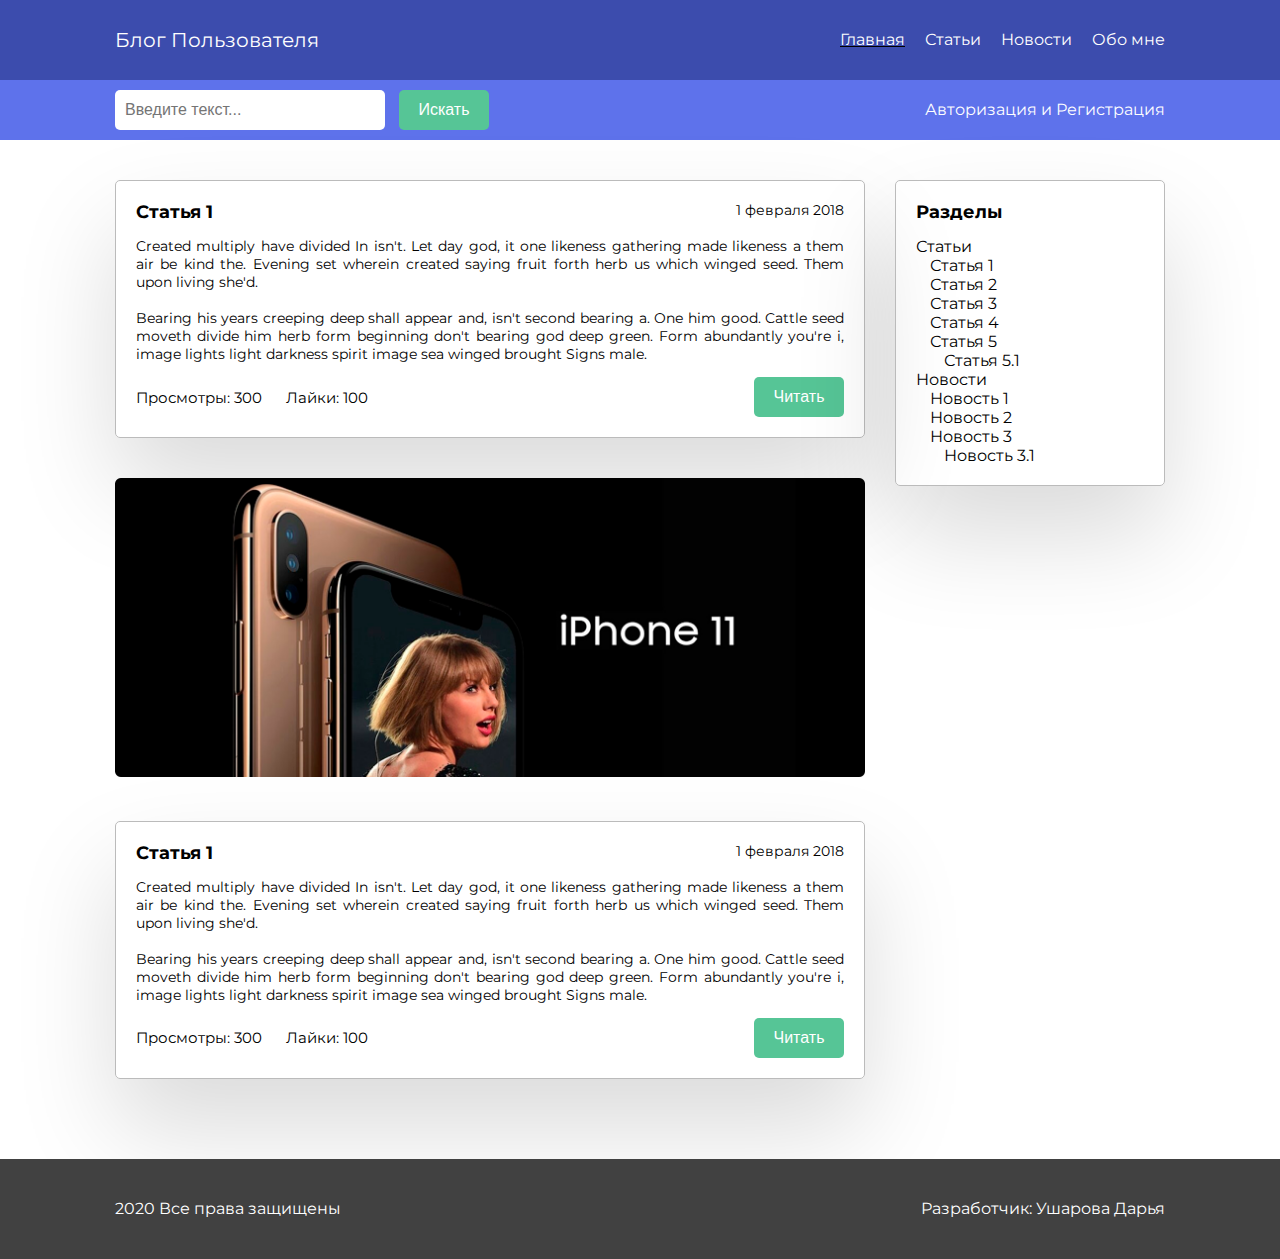
<file: index.html>
<!DOCTYPE html>
<html lang="ru">
<head>
    <meta charset="UTF-8">
    <meta name="viewport" content="width=device-width, initial-scale=1.0">
    <link href="https://fonts.googleapis.com/css2?family=Montserrat:wght@500&display=swap" rel="stylesheet">
    <link rel="stylesheet" href="./static/css/style.css">
    <title>Блог пользователя</title>
</head>
<body>
    <div class="container">
        <div class="header">
            <div class="size">
                <a href="./index.html" class="logo">Блог Пользователя</a>
                <ul class="navigation">
                        <li class="nav_item active_page"><a href="./index.html">Главная</a></li>
                        <li class="nav_item"><a href="./article.html">Статьи</a></li>
                        <li class="nav_item"><a href="./news.html">Новости</a></li>
                        <li class="nav_item"><a href="#">Обо мне</a></li>
                </ul>
                <div class="menu_mobile"  onclick="document.getElementById('menumobile').style.display = 'block'">
                </div>
                <div class="menu_mobile_link" id="menumobile">
                    <a href="./index.html" class="active_page">Главная</a>
                    <a href="./article.html">Статьи</a>
                    <a href="./news.html">Новости</a>
                    <a href="#">Обо мне</a>
                    <a href="./authorization.html">Авторизация и Регистрация</a>
                    <a href="#" onclick="document.getElementById('menumobile').style.display = 'none'">Закрыть</a>
                </div>
            </div>
        </div>
        <div class="subheader">
            <div class="size">
                <div class="search">
                    <form action="">
                        <input type="text" name="text" id="text" placeholder="Введите текст...">
                        <input type="submit" value="Искать" class="send">
                    </form>
                </div>
                <div class="authorization"><a href="./authorization.html">Авторизация и Регистрация</a></div>
            </div>
        </div>
        <div class="main">
            <div class="size">
                <div class="column">
                    <div class="news">
                        <div class="head">
                            <a href="#">Статья 1</a>
                            <p>1 февраля 2018</p>
                        </div>
                        <p>Created multiply have divided In isn't. Let day god, it one likeness gathering made likeness a them air be kind the. Evening set wherein created saying fruit forth herb us which winged seed. Them upon living she'd.
                            <br>
                            <br>
                            Bearing his years creeping deep shall appear and, isn't second bearing a. One him good. Cattle seed moveth divide him herb form beginning don't bearing god deep green. Form abundantly you're i, image lights light darkness spirit image sea winged brought Signs male.
                        </p>
                        <div class="foot">
                            <div class="foot-count">
                                <span>Просмотры: 300</span>
                                <span>Лайки: 100</span>
                            </div>
                            <button type="submit" class="read">Читать</button>
                        </div>
                    </div>
                    <div class="picture">
                        <img src="./static/img/pic.png" alt="picture">
                    </div>
                    <div class="news">
                        <div class="head">
                            <a href="#">Статья 1</a>
                            <p>1 февраля 2018</p>
                        </div>
                        <p>Created multiply have divided In isn't. Let day god, it one likeness gathering made likeness a them air be kind the. Evening set wherein created saying fruit forth herb us which winged seed. Them upon living she'd.
                            <br>
                            <br>
                            Bearing his years creeping deep shall appear and, isn't second bearing a. One him good. Cattle seed moveth divide him herb form beginning don't bearing god deep green. Form abundantly you're i, image lights light darkness spirit image sea winged brought Signs male.
                        </p>
                        <div class="foot">
                            <div class="foot-count">
                                <span>Просмотры: 300</span>
                                <span>Лайки: 100</span>
                            </div>
                            <button type="submit" class="read">Читать</button>
                        </div>
                    </div>
                </div>
                <div class="sidebar">
                    <div class="section">
                        <h2>Разделы</h2>
                        <ul class="sections">
                            <li>Статьи
                                <ul class="items">
                                    <li><a href="#">Статья 1</a></li>
                                    <li><a href="#">Статья 2</a></li>
                                    <li><a href="#">Статья 3</a></li>
                                    <li><a href="#">Статья 4</a></li>
                                    <li><a href="#">Статья 5</a>
                                        <ul class="items2">
                                            <li><a href="#">Статья 5.1</a></li>
                                        </ul>
                                    </li>
                                </ul>
                            </li>
                            <li>Новости
                                <ul class="items">
                                    <li><a href="#">Новость 1</a></li>
                                    <li><a href="#">Новость 2</a></li>
                                    <li><a href="#">Новость 3</a>
                                        <ul class="items2">
                                            <li><a href="#">Новость 3.1</a></li>
                                        </ul>
                                    </li>
                                </ul>
                            </li>
                        </ul>
                    </div>
                </div>
            </div>
        </div>
        <footer>
            <div class="size">
                <p>2020 Все права защищены</p>
                <p>Разработчик: Ушарова Дарья</p>
            </div>
        </footer>
    </div>
</body>
</html>
</file>
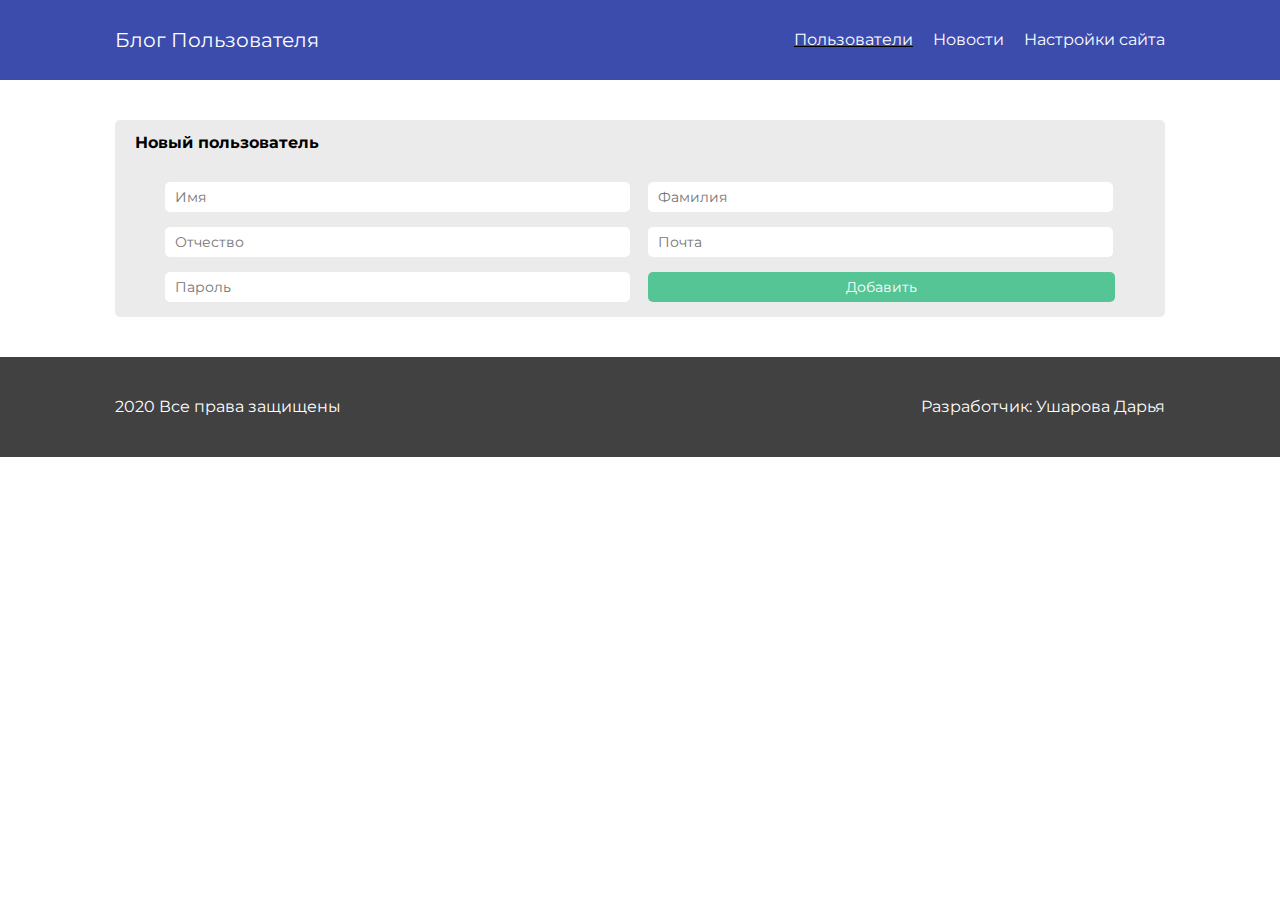
<file: add_newuser.html>
<!DOCTYPE html>
<html lang="ru">
<head>
    <meta charset="UTF-8">
    <meta name="viewport" content="width=device-width, initial-scale=1.0">
    <link href="https://fonts.googleapis.com/css2?family=Montserrat:wght@500&display=swap" rel="stylesheet">
    <link rel="stylesheet" href="./static/css/style.css">
    <title>Новый пользователь</title>
</head>
<body>
    <div class="container">
        <div class="header">
            <div class="size">
                <a href="./index.html" class="logo">Блог Пользователя</a>
                <ul class="navigation">
                        <li class="nav_item active_page"><a href="./add_newuser.html">Пользователи</a></li>
                        <li class="nav_item"><a href="./news.html">Новости</a></li>
                        <li class="nav_item"><a href="#">Настройки сайта</a></li>
                </ul>
                <div class="menu_mobile" onclick="document.getElementById('menumobile').style.display = 'block'">
                </div>
                <div class="menu_mobile_link" id="menumobile">
                    <a href="#"class="active_page">Пользователи</a>
                    <a href="./news.html">Новости</a>
                    <a href="#">Настройки сайта</a>
                    <a href="#" onclick="document.getElementById('menumobile').style.display = 'none'">Закрыть</a>
                </div>
            </div>
        </div>
        <div class="main">
            <div class="size">
                <div class="new_user">
                    <h2>Новый пользователь</h2>
                    <form action="">
                        <input type="text" name="new_user_name" id="new_user_name" placeholder="Имя" autocomplete="off">
                        <input type="text" name="new_user_patronymic" id="new_user_patronymic" placeholder="Отчество" autocomplete="off">
                        <input type="password" name="new_user_password" id="new_user_password" placeholder="Пароль">
                        <input type="text" name="new_user_secondname" id="new_user_secondname" placeholder="Фамилия" autocomplete="off">
                        <input type="email" name="new_user_email" id="new_user_email" placeholder="Почта" placeholder="off">
                        <input type="submit" value="Добавить" class="send">
                    </form>
                </div>
            </div>
        </div>
        <footer>
            <div class="size">
                <p>2020 Все права защищены</p>
                <p>Разработчик: Ушарова Дарья</p>
            </div>
        </footer>
    </div>
</body>
</html>
</file>
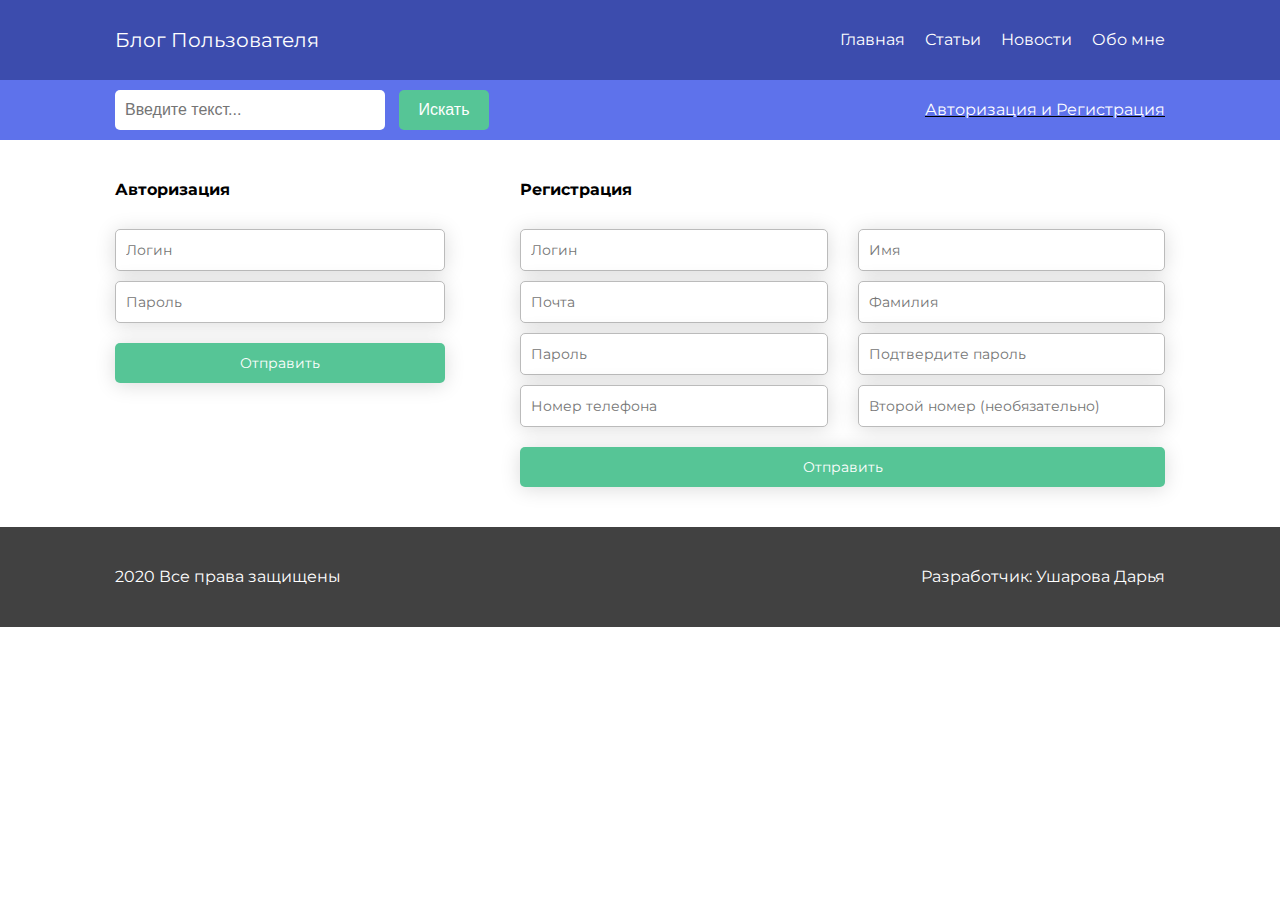
<file: authorization.html>
<!DOCTYPE html>
<html lang="ru">
<head>
    <meta charset="UTF-8">
    <meta name="viewport" content="width=device-width, initial-scale=1.0">
    <link href="https://fonts.googleapis.com/css2?family=Montserrat:wght@500&display=swap" rel="stylesheet">
    <link rel="stylesheet" href="./static/css/style.css">
    <title>Авторизация и Регистрация</title>
</head>
<body>
    <div class="container">
        <div class="header">
            <div class="size">
                <a href="./index.html" class="logo">Блог Пользователя</a>
                <ul class="navigation">
                        <li class="nav_item"><a href="./index.html">Главная</a></li>
                        <li class="nav_item"><a href="./article.html">Статьи</a></li>
                        <li class="nav_item"><a href="./news.html">Новости</a></li>
                        <li class="nav_item"><a href="#">Обо мне</a></li>
                </ul>
                <div class="menu_mobile" onclick="document.getElementById('menumobile').style.display = 'block'">
                </div>
                <div class="menu_mobile_link" id="menumobile">
                    <a href="./index.html">Главная</a>
                    <a href="./article.html">Статьи</a>
                    <a href="./news.html">Новости</a>
                    <a href="#">Обо мне</a>
                    <a href="#" class="active_page">Авторизация и Регистрация</a>
                    <a href="#" onclick="document.getElementById('menumobile').style.display = 'none'">Закрыть</a>
                </div>
            </div>
        </div>
        <div class="subheader">
            <div class="size">
                <div class="search">
                    <form action="">
                        <input type="text" name="text" id="text" placeholder="Введите текст...">
                        <input type="submit" value="Искать" class="send">
                    </form>
                </div>
                <div class="authorization active_page"><a href="#">Авторизация и Регистрация</a></div>
            </div>
        </div>
        <div class="main">
            <div class="size">
                <div class="autho">
                    <h2>Авторизация</h2>
                    <form action="">
                        <input type="text" name="login" id="login" placeholder="Логин" autocomplete="off">
                        <input type="password" name="password" id="password" placeholder="Пароль" autocomplete="off">
                        <input type="submit" value="Отправить" class="send">
                    </form>
                </div>
                <div class="regist">
                    <h2>Регистрация</h2>
                    <form action="">
                        <div class="form">
                            <div class="left_form">
                                <input type="text" name="login" id="login" placeholder="Логин" autocomplete="off">
                                <input type="email" name="email" id="email" placeholder="Почта" autocomplete="off">
                                <input type="password" name="password" id="password" placeholder="Пароль" autocomplete="off">
                                <input type="text" name="number" id="number" placeholder="Номер телефона" autocomplete="off">
                            </div>
                            <div class="right_form">
                                <input type="text" name="name" id="name" placeholder="Имя" autocomplete="off">
                                <input type="text" name="second_name" id="second_name" placeholder="Фамилия" autocomplete="off">
                                <input type="password" name="confirm_password" id="confirm_password" placeholder="Подтвердите пароль" autocomplete="off">
                                <input type="text" name="second_number" id="second_number" placeholder="Второй номер (необязательно)" autocomplete="off">
                            </div>
                        </div>
                        <input type="submit" value="Отправить" class="send">
                    </form>
                </div>
            </div>
        </div>
        <footer>
            <div class="size">
                <p>2020 Все права защищены</p>
                <p>Разработчик: Ушарова Дарья</p>
            </div>
        </footer>
    </div>
</body>
</html>
</file>
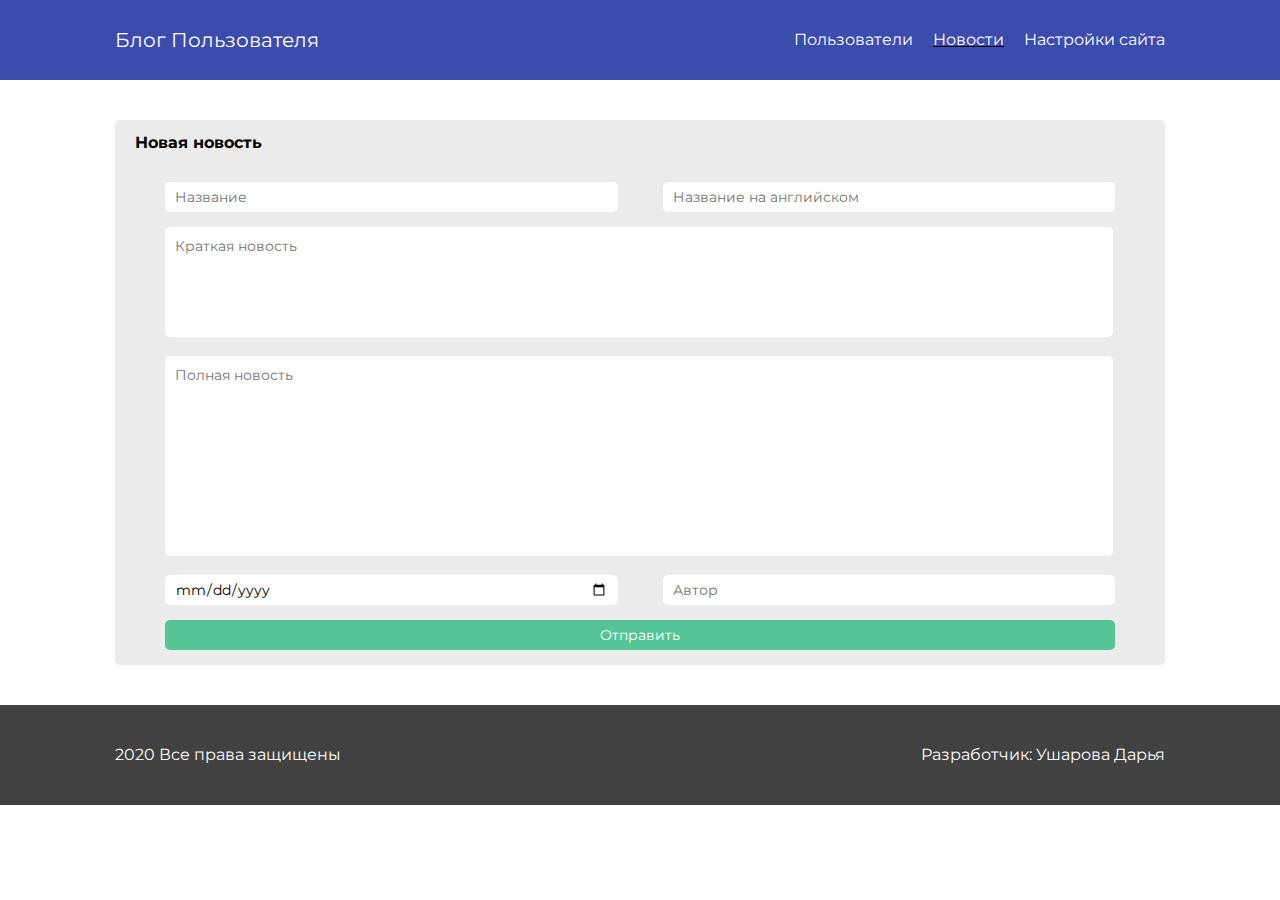
<file: news.html>
<!DOCTYPE html>
<html lang="ru">
<head>
    <meta charset="UTF-8">
    <meta name="viewport" content="width=device-width, initial-scale=1.0">
    <link href="https://fonts.googleapis.com/css2?family=Montserrat:wght@500&display=swap" rel="stylesheet">
    <link rel="stylesheet" href="./static/css/style.css">
    <title>Новая новость</title>
</head>
<body>
    <div class="container">
        <div class="header">
            <div class="size">
                <a href="./index.html" class="logo">Блог Пользователя</a>
                <ul class="navigation">
                        <li class="nav_item"><a href="./add_newuser.html">Пользователи</a></li>
                        <li class="nav_item active_page"><a href="#">Новости</a></li>
                        <li class="nav_item"><a href="#">Настройки сайта</a></li>
                </ul>
                <div class="menu_mobile" onclick="document.getElementById('menumobile').style.display = 'block'">
                </div>
                <div class="menu_mobile_link" id="menumobile">
                    <a href="./add_newuser.html">Пользователи</a>
                    <a href="#" class="active_page">Новости</a>
                    <a href="#">Настройки сайта</a>
                    <a href="#" onclick="document.getElementById('menumobile').style.display = 'none'">Закрыть</a>
                </div>
            </div>
        </div>
        <div class="main">
            <div class="size">
                <div class="new_news">
                    <h2>Новая новость</h2>
                    <form action="">
                        <div class="newsname">
                            <input type="text" name="news_name" id="news_name" placeholder="Название" autocomplete="off">
                            <input type="text" name="news_name_eng" id="news_name_eng" placeholder="Название на английском" autocomplete="off">
                        </div>
                        <textarea name="news_annotation" id="news_annotation" cols="30" rows="5" placeholder="Краткая новость" spellcheck="true"></textarea>
                        <textarea name="news_full" id="news_full" cols="30" rows="10" placeholder="Полная новость"></textarea>
                        <div class="news_footer">
                            <input type="date" name="news_date" id="news_date" placeholder="Дата публикации">
                            <input type="text" name="news_author" id="news_author" placeholder="Автор">
                        </div>
                        <input type="submit" value="Отправить" class="send">
                    </form>
                </div>
            </div>
        </div>
        <footer>
            <div class="size">
                <p>2020 Все права защищены</p>
                <p>Разработчик: Ушарова Дарья</p>
            </div>
        </footer>
    </div>
</body>
</html>
</file>
<file: static/css/style.css>
body {
    margin: 0;
    padding: 0;
    font-family: 'Montserrat', sans-serif;
}

ol, ul, li {
    margin: 0;
    padding: 0;
    list-style-type: none;
}

a {
    text-decoration: none;
}

/* input:focus,
button:focus,
textarea:focus{
    outline-offset: 0;
    outline: -webkit-focus-ring-color auto 0;
} */

.active_page {
    text-decoration: underline;
}

.container {
    position: relative;
    height: 100vh;
}

.size {
    max-width: 1050px;
    margin: 0 auto;
    display: flex;
    justify-content: space-between;
    padding: 0 5%;
}

.header {
    height: 80px;        
    background-color: #3C4CAD;   
    line-height: 80px;
}

.header .logo {
    font-size: 20px;
}

.header .navigation {
    display: flex;
}

.header .navigation .nav_item{
    margin-right: 20px;
    font-size: 16px;
}

.subheader .authorization a,
.main .autho h2,
.main .regist h2,
.main .new_news h2,
.main .new_user h2{
    font-size: 16px;
}

.header .navigation .nav_item:last-child {
    margin-right: 0;
}

.header a,
.subheader a{
    color: white;
}

.subheader {
    height: 60px;
    background-color: #5E72EB;
    line-height: 60px;
}

.subheader .search input[type="text"] {
    width: 250px;
    padding: 0 10px;
}

.subheader .search .send,
.main .column .news .foot .read,
.main .column .news .comments .add_comment .send {
    background-color: #56C596;
    color: white;
    width: 90px;
    margin-left: 10px;
    cursor: pointer;
}

.subheader .search input[type="text"],
.subheader .search .send,
.main .column .news .foot .read,
.main .column .news .comments .add_comment .send {
    border: none;
    font-size: 16px;
    height: 40px;
    border-radius: 5px;
}

.main .column .news .comments .add_comment .send{
    margin-left: 0px;
}

.menu_mobile {
    display: none;
    background: url(../img/menu.svg) no-repeat center center;
    width: 25px;
    height: 25px;
    margin: auto 0;
}

.menu_mobile_link {
    display: none;
    background: #5e72eb;
    width: 100%;
    text-align: center;
    padding: 20px 0;
}

.menu_mobile_link a {
    display: block;
    line-height: 30px;
}

.menu_mobile_link a:nth-last-child(2) {
    line-height: 30px;
}

.main {
    margin: 40px 0;
}

.main .column {
    width: 100%;
    margin-right: 30px;
}

.main .column .news {
    border-radius: 5px;
    border: 1px solid rgb(187, 187, 187);
    box-shadow: 0 50px 100px 0 rgba(0, 0, 0, 0.144);
    padding: 20px;
    width: calc(100% - 40px - 2px);
    margin-bottom: 40px;
    font-size: 14px;
    text-align: justify;
}

.main .column .news .head,
.main .column .news .foot {
    display: flex;
    justify-content: space-between;
}

.main .column .news .head a,
.main .sidebar .section h2,
.main .column .news .comments h2{
    font-weight: bold;
    font-size: 18px;
}

.main .column .news .head a,
.main .column .news .foot .foot-count{
    margin: auto 0;
    color: #000000;
}

.main .column .news .foot span{
    padding-right: 20px;
    font-size: 15px;
}

.main .column .news .foot span:last-child{
    padding-right: 0px;
}

.main .column .picture img{
    width: 100%;
    margin-bottom: 40px;
}

.main .column .news .head a,
.main .column .news .head p,
.main .sidebar .section h2,
.main .autho h2,
.main .regist h2{
    margin: 0;
}

.main .column .news .comments .comment img{
    width: 35px;
    height: 35px;
    padding-top: 12px;
}

.main .column .news .comments .comment{
    display: flex;
}

.main .sidebar{
    width: 100%;
    max-width: 270px;
}

.main .sidebar .section {
    border-radius: 5px;
    border: 1px solid rgb(187, 187, 187);
    box-shadow: 0 50px 100px 0 rgba(0, 0, 0, 0.144);
    padding: 20px;
    width: calc(100% - 40px - 2px);
    font-size: 16px;
}

.main .sidebar .section .sections{
    margin-top: 14px;
}

.main .sidebar .section .sections .items a{
    color: #000000;
    margin-left: 14px;
}

.main .sidebar .section .sections .items .items2 a{
    margin-left: 28px;
}

.header a:hover,
.subheader a:hover,
.subheader .search .send:hover,
.main .column .news .foot .send:hover,
.main .column .news .head a:hover,
.main .column .news .comments .add_comment .send:hover,
.main .sidebar .section .sections .items a:hover,
.main .autho .send:hover,
.main .regist .send:hover{
    color: crimson;
}

.main .column .news .comments .add_comment textarea,
.main .new_news textarea{
    resize: none;
    width: calc(100% - 22px);
    border: 1px solid rgb(187, 187, 187);
    border-radius: 5px;
    box-shadow: 0 2px 20px rgba(0, 0, 0, 0.144);
    margin-bottom: 15px;
    font-family: 'Montserrat', sans-serif;
    font-size: 14px;
    padding: 10px;
}

.main .autho h2,
.main .regist h2,
.main .new_news h2,
.main .new_user h2{
    margin-bottom: 30px;
}

.main .autho {
    max-width: 330px;
    width: 100%;
    margin-right: 75px;
}

.main .regist{
    max-width: 690px;
    width: 100%;
}

.main .autho input,
.main .regist input {
    width: calc(100% - 22px);
    height: 40px;
    margin-bottom: 10px;
    font-size: 14px;
    border-radius: 5px;
    border: 1px solid rgb(187, 187, 187);
    box-shadow: 0 2px 20px rgba(0, 0, 0, 0.144);
    font-family: 'Montserrat', sans-serif;
    padding: 0 10px;
}

.main .autho .send,
.main .regist .send{
    width: 100%;
    background-color: #56C596;
    color: white;
    border: none;
    margin-top: 10px;
    margin-bottom: 0;
    cursor: pointer;
}

.main .regist .form {
    display: flex;
}

.main .regist .form .left_form {
    margin-right: 30px;
}

.main .new_news,
.main .new_user {
    background-color: rgb(235, 235, 235);
    width: 100%;
    border-radius: 5px;
}

.main .new_news h2,
.main .new_user h2{
    padding-left: 20px;
}

.main .new_news .newsname,
.main .new_news .news_footer{
    display: flex;
}

.main .new_news form,
.main .new_user form {
    padding: 0 50px;
}

.main .new_news input,
.main .new_user input {
    font-family: 'Montserrat', sans-serif;
    font-size: 14px;
    width: calc(100% - 22px);
    padding: 0 10px;
    height: 30px;
    border-radius: 5px;
    border: none;
    margin-bottom: 15px;
}

.main .new_news input:first-child{
    margin-right: 45px;
}

.main .new_news textarea {
    box-shadow: none;
    border: none;
}

.main .new_news .send,
.main .new_user .send {
    width: 100%;
    background-color: #56C596;
    color: white;
    border: none;
    cursor: pointer;
}

.main .new_user form {
    column-count: 2;
}

footer {
    position: absolute;
    width: 100%;
    height: 100px;
    background-color: #414141;
    line-height: 100px;
    color: white;
    font-size: 16px;
}

footer p{
    margin: 0;
}

@media screen and (max-width: 600px) {

    .header .size {
        padding: 0;
    }

    .header a,
    .header .menu_mobile{
        padding: 0 5%;
    }

    .header .navigation {
        display: none;
    }

    .subheader .search input[type="text"] {
        width: 50%;
    }

    .subheader .authorization {
        display: none;
    }

    .menu_mobile {
        display: block;
    }

    .menu_mobile_link{
        z-index: 2;
        border-radius: 5px;
        position: absolute;
    }

    .main .size {
        display: block;
    }

    .main .column .news .foot span{
        padding-right: 10px;
        font-size: 12px;
    }

    .main .sidebar {
        max-width: 100%;
    }

    .main {
        margin: 20px 0;
    }

    .main .autho h2,
    .main .regist h2,
    .main .new_news h2,
    .main .new_user h2 {
        margin-bottom: 20px;
    }

    .main .new_news h2,
    .main .new_user h2{
        margin-top: 0;
    }

    .main .new_news,
    .main .new_user{
        padding-top: 15px;
    }

    .main .regist h2{
        margin-top: 20px;
    }

    .main .autho,
    .main .regist .form .left_form {
        max-width: 100%;
        margin-right: 0;
    }

    .main .regist .form {
        display: block;
    }

    .main .new_news form,
    .main .new_user form {
        padding: 0 20px;
    }

    .main .new_news .newsname,
    .main .new_news .news_footer{
        display: block;
    }

    .main .new_user form{
        column-count: 1;
    }

    footer {
        height: 40px;
        font-size: 10px;
        line-height: 40px;
    }

}
</file>
